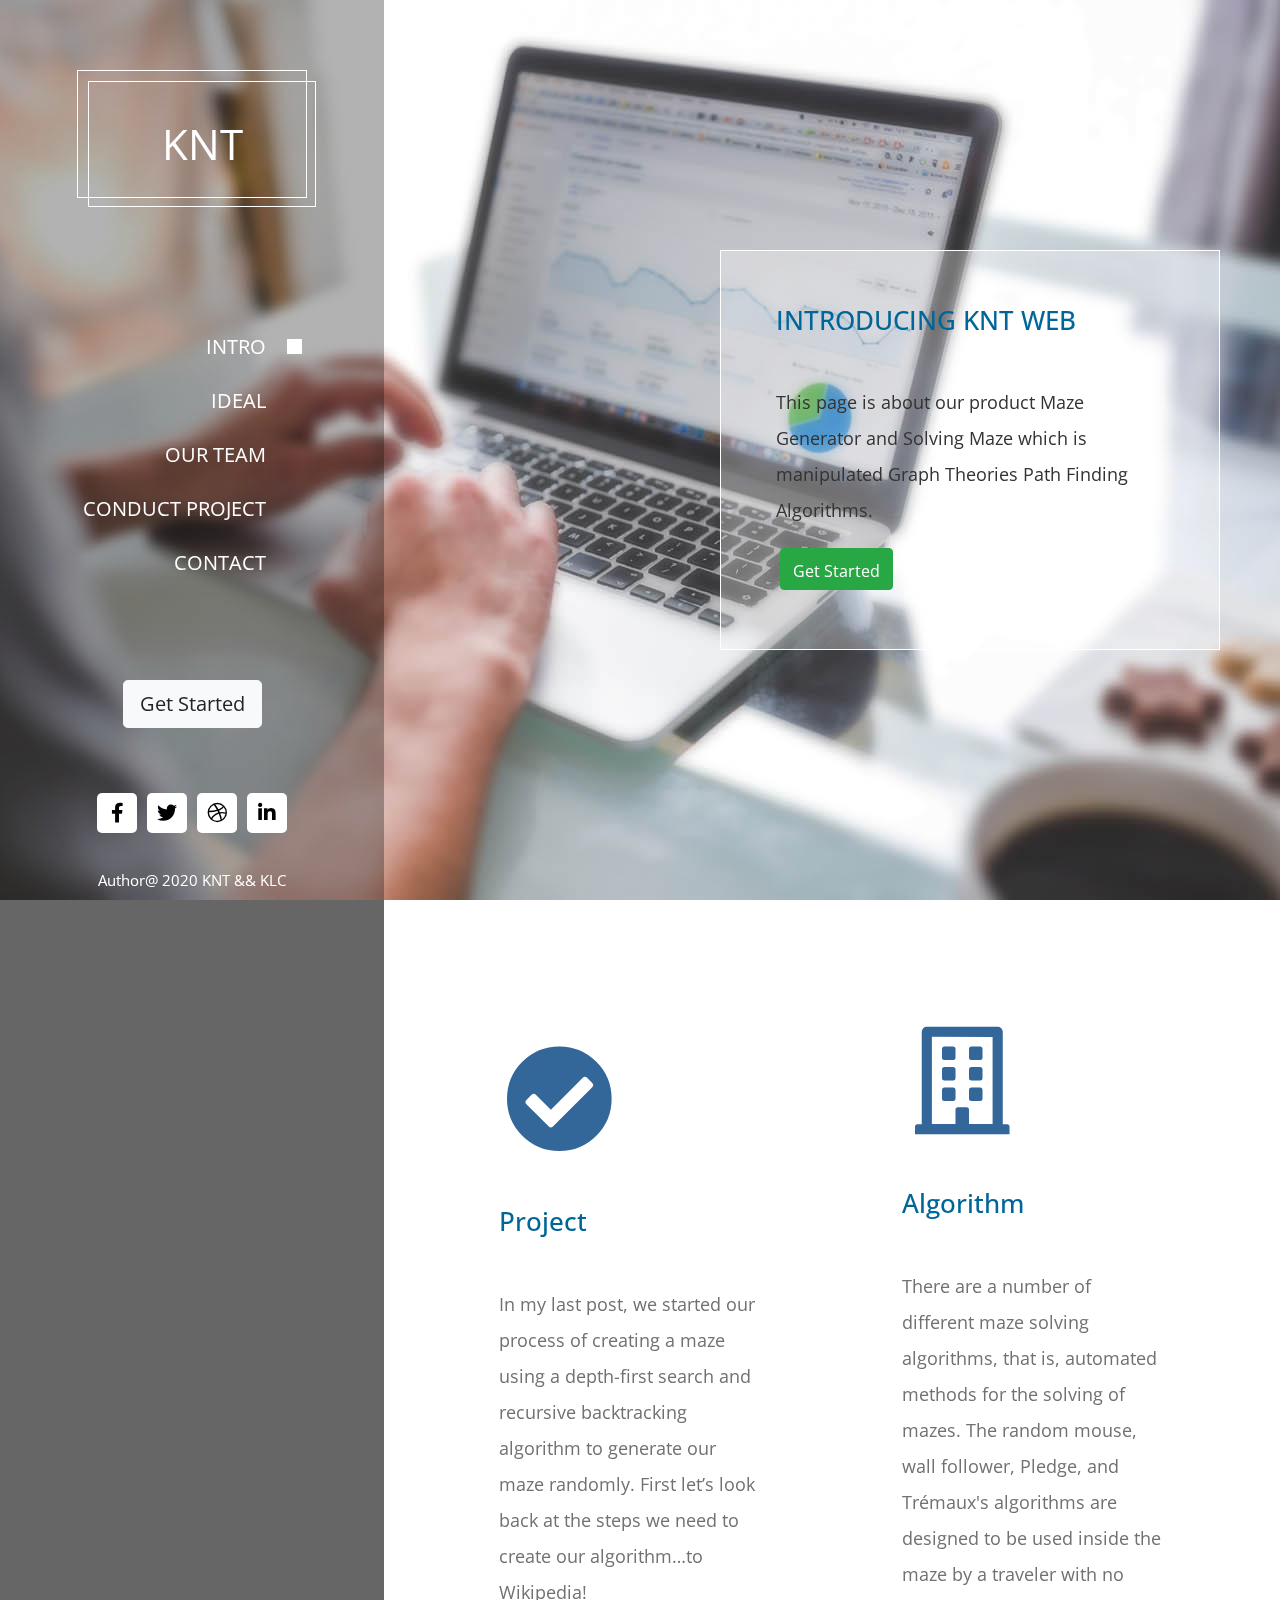
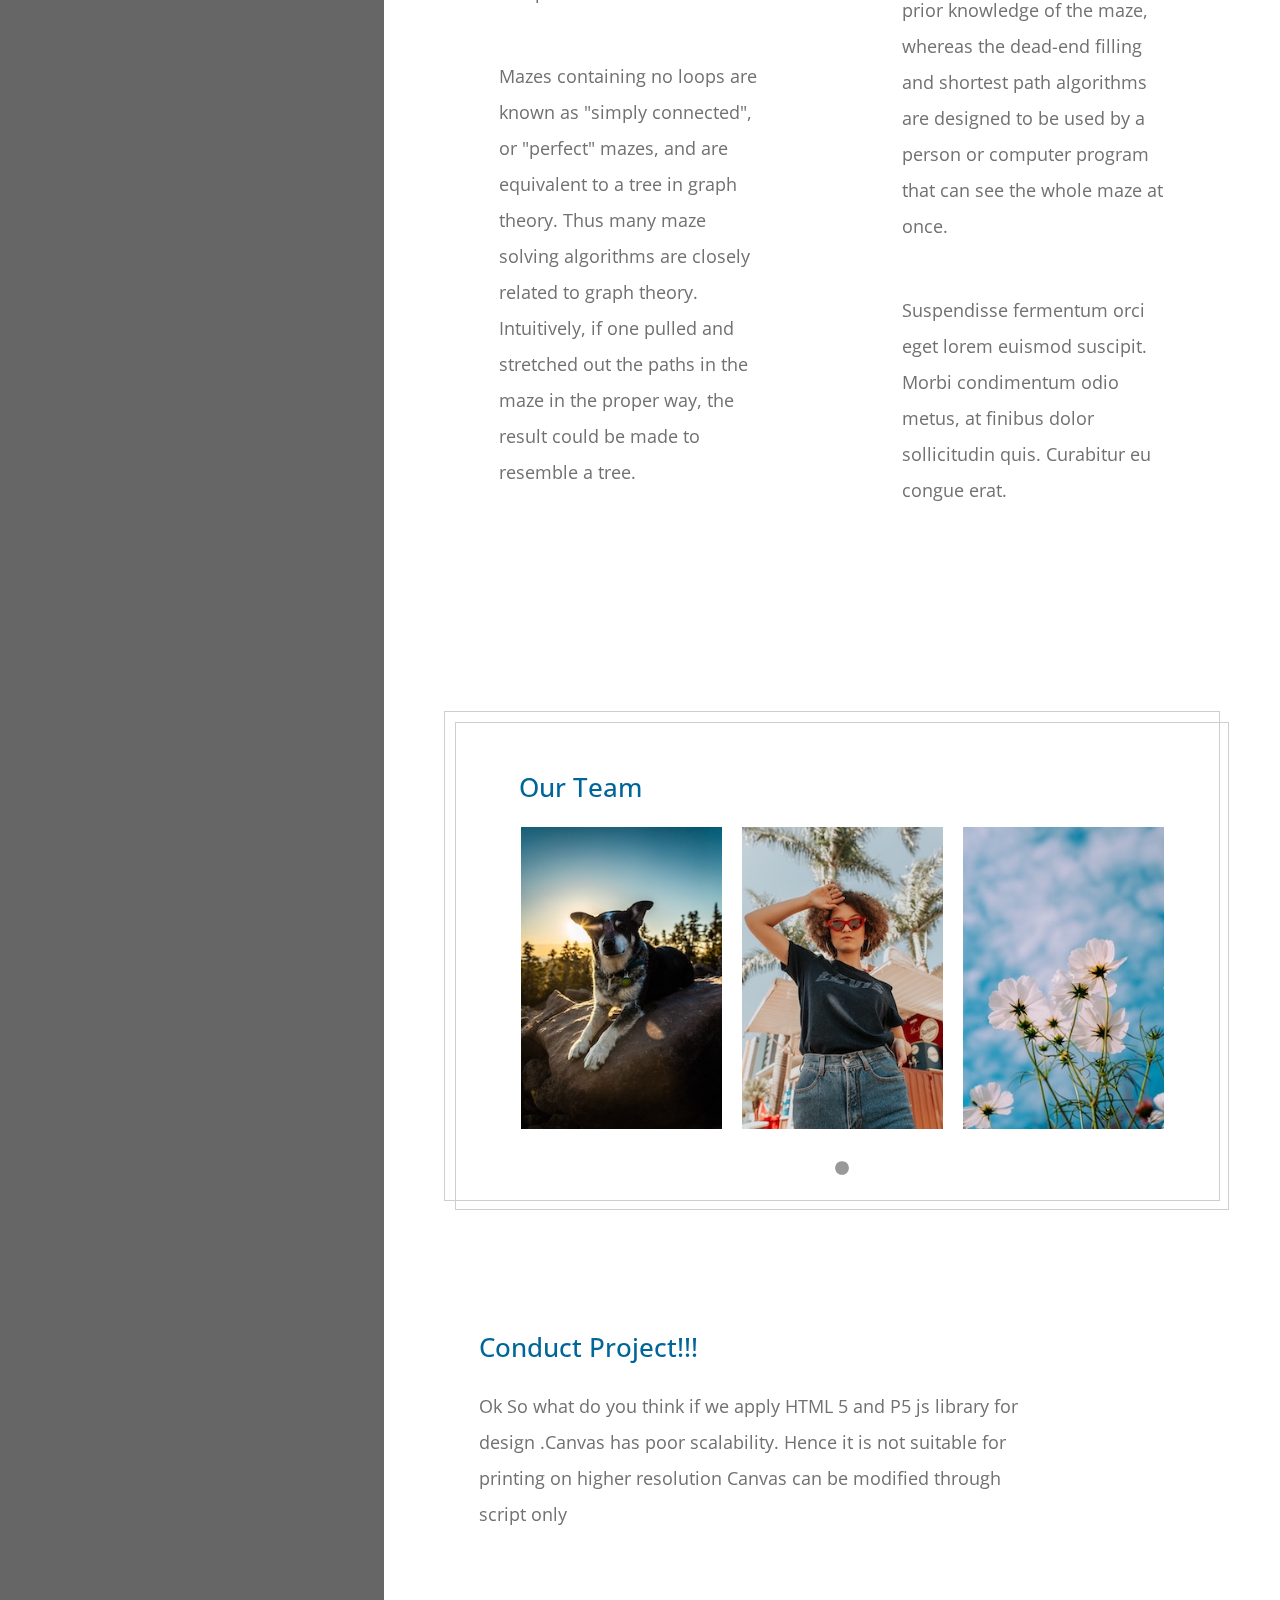
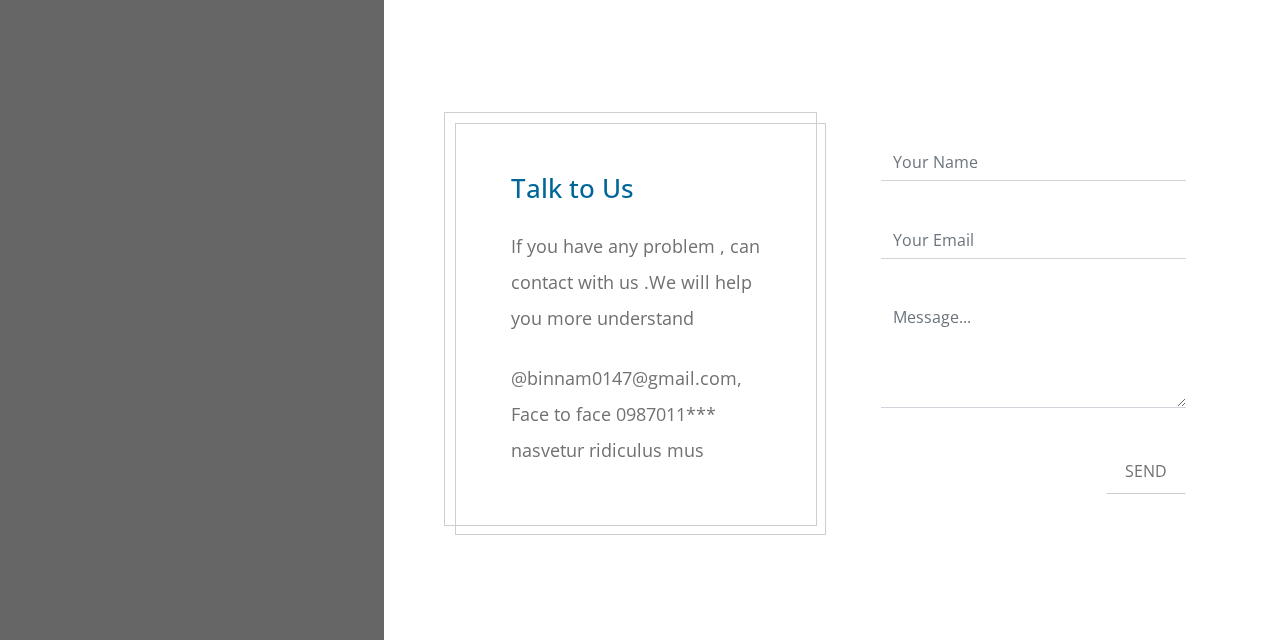
<file: HomePage.html>
<!DOCTYPE html>
<html lang="en">
  <head>
    <meta charset="UTF-8" />
    <meta name="viewport" content="width=device-width, initial-scale=1.0" />
    <meta http-equiv="X-UA-Compatible" content="ie=edge" />
    <link rel="shortcut icon" href="/favicon1.png" type="image/x-icon">
<link rel="icon" href="favicon1.png" type="image/x-icon">


    <title>Shorting finding Path Algorithm
  
    </title>

    <link rel="stylesheet" href="https://fonts.googleapis.com/css?family=Open+Sans:400,600" />
    <link rel="stylesheet" href="HomePage/css/all.min.css" />
    <link rel="stylesheet" href="HomePage/css/bootstrap.min.css" />
    <link rel="stylesheet" href="HomePage/slick/slick.css"/>    
    <link rel="stylesheet" href="HomePage/slick/slick-theme.css"/>    
    <link rel="stylesheet" href="HomePage/css/magnific-popup.css">
    <link rel="stylesheet" href="HomePage/css/style.css" />
  </head>
  <body>
    <main class="container-fluid">
      <div class="row">        
          <nav id="tmSidebar" class="tm-bg-black-transparent tm-sidebar">
            <button class="navbar-toggler" type="button" aria-label="Toggle navigation">
              <i class="fas fa-bars"></i>
            </button>
            <div class="tm-sidebar-sticky">
              <div class="tm-brand-box">
                <div class="tm-double-border-1">
                  <div class="tm-double-border-2">
                    <a class="tm-brand text-uppercase btn " style="color: white;" href="HomePage.html">KNT</a>
                  </div>
                </div>
              </div>

              <ul id="tmMainNav" class="nav flex-column text-uppercase text-right tm-main-nav">
                <li class="nav-item">
                  <a href="#intro" class="nav-link active">
                    <span class="d-inline-block mr-3">Intro</span>
                    <span class="d-inline-block tm-white-rect"></span>
                  </a>
                </li>
                <li class="nav-item">
                  <a href="#about" class="nav-link">
                    <span class="d-inline-block mr-3">Ideal</span>
                    <span class="d-inline-block tm-white-rect"></span>
                  </a>
                </li>
                <li class="nav-item">
                  <a href="#work" class="nav-link">
                    <span class="d-inline-block mr-3">Our Team</span>
                    <span class="d-inline-block tm-white-rect"></span>
                  </a>
                </li>
                <li class="nav-item">
                  <a href="#clients" class="nav-link">
                    <span class="d-inline-block mr-3">Conduct Project</span>
                    <span class="d-inline-block tm-white-rect"></span>
                  </a>
                </li>
                <li class="nav-item">
                  <a href="#talk" class="nav-link">
                    <span class="d-inline-block mr-3">Contact</span>
                    <span class="d-inline-block tm-white-rect"></span>
                  </a>
                </li>
              </ul>
              <a class="btn btn-light  justify-center btn-lg" href="index.html" target="_blank" style="margin-bottom: 60px;">
                Get Started


              </a>
              <ul class="nav flex-row tm-social-links">
                <li class="nav-item">
                  <a href="https://facebook.com" class="nav-link tm-social-link">
                    <i class="fab fa-facebook-f"></i>
                  </a>
                </li>
                <li class="nav-item">
                  <a href="https://twitter.com" class="nav-link tm-social-link">
                    <i class="fab fa-twitter"></i>
                  </a>
                </li>
                <li class="nav-item">
                  <a href="https://dribbble.com" class="nav-link tm-social-link">
                    <i class="fab fa-dribbble"></i>
                  </a>
                </li>
                <li class="nav-item">
                  <a href="https://linkedin.com" class="nav-link tm-social-link">
                    <i class="fab fa-linkedin-in"></i>
                  </a>
                </li>
              </ul>
              <footer class="text-center text-white small">
                <p class="mb--0 mb-2">Author@ 2020 KNT && KLC</p>
                
              </footer>
            </div>
          </nav>
          
          <main role="main" class="ml-sm-auto col-12">
            <div
              class="parallax-window"
              data-parallax="scroll"
              data-image-src="HomePage/img/dream-pulse-header.jpg">
              <div class="tm-section-wrap">
                <section id="intro" class="tm-section">
                    <div class="tm-bg-white-transparent tm-intro">
                        <h2 class="tm-section-title mb-5 text-uppercase tm-color-primary">Introducing KNT Web</h2>
                        <p class="tm-color-gray">
                          This page is about our product Maze Generator and Solving Maze which is manipulated Graph Theories Path Finding Algorithms. 
                        
                          
                        </p>
                        <p class="mb-0 tm-color-gray">
                         
                       
                        </p>
                       
                          <a class="btn btn-success m-1"
                          href="index.html" style="padding-top:10px;"
                          target="_blank" >
                            Get Started
                          </a>
                       
                       
                    </div>              
                </section>
            </div>            
          </div>

          <div class="tm-section-wrap bg-white">
            <section id="about" class="row tm-section">
              <div class="col-xl-6">
                <div class="tm-section-half">    
                    <div><i class="fas fa-6x fa-check-circle mb-5 tm-section-icon"></i></div>                        
                    <h2 class="tm-section-title tm-color-primary mb-5">Project</h2>
                    <p class="mb-5">
                      In my last post, we started our process of creating a maze using a depth-first search and recursive backtracking algorithm to generate our maze randomly. First let’s look back at the steps we need to create our algorithm…to Wikipedia!
                    </p>
                    <p>
                      Mazes containing no loops are known as "simply connected", or "perfect" mazes, and are equivalent to a tree in graph theory. Thus many maze solving algorithms are closely related to graph theory. Intuitively, if one pulled and stretched out the paths in the maze in the proper way, the result could be made to resemble a tree.
                    </p>
                </div>
              </div>
              <div class="col-xl-6">
                <div class="tm-section-half">
                    <div><i class="far fa-6x fa-building mb-5 tm-section-icon"></i></div>
                    <h2 class="tm-section-title tm-color-primary mb-5">Algorithm </h2>
                    <p class="mb-5">
                      There are a number of different maze solving algorithms, that is, automated methods for the solving of mazes. The random mouse, wall follower, Pledge, and Trémaux's algorithms are designed to be used inside the maze by a traveler with no prior knowledge of the maze, whereas the dead-end filling and shortest path algorithms are designed to be used by a person or computer program that can see the whole maze at once.
                    </p>
                    <p>
                      Suspendisse fermentum orci eget lorem euismod suscipit. Morbi
                      condimentum odio metus, at finibus dolor sollicitudin quis.
                      Curabitur eu congue erat.
                    </p>
                </div>
              </div>
            </section>
          </div>
            
          <div class="tm-section-wrap bg-white">
            <section id="work" class="row tm-section">
              <div class="col-12">
                <div class="w-100 tm-double-border-1 tm-border-gray">
                    <div class="tm-double-border-2 tm-border-gray tm-box-pad">
                      <div class="tm-gallery-wrap">
                          <h2 class="tm-color-primary tm-section-title mb-4 ml-2">Our Team</h2>
                          <div class="tm-gallery">
                            <div class="tm-gallery-item">                        
                              <figure class="effect-bubba">
                                <img src="HomePage/img/gallery/01.jpg" alt="Our Work Image" class="img-fluid">
                                <figcaption>
                                  <h2>Fresh <span>Kalist Laconic</span></h2>
                                  <p>Tết Này ko cô đơn ~~~~</p>
                                  <a href="https://www.facebook.com/profile.php?id=100019553707449">View more</a>
                                </figcaption>
                              </figure>
                            </div>
                            <div class="tm-gallery-item">
                              <figure class="effect-bubba">
                                <img src="HomePage/img/gallery/02.jpg" alt="Our Work Image" class="img-fluid">
                                <figcaption>
                                  <h2>Fresh <span>Bubba</span></h2>
                                  <p>Bubba likes to appear out of thin air.</p>
                                  <a href="HomePage/img/gallery/large/02.jpg">View more</a>
                                </figcaption>
                              </figure>
                            </div>
                            
                            <div class="tm-gallery-item">
                              <figure class="effect-bubba">
                                <img src="HomePage/img/gallery/03.jpg" alt="Our Work Image" class="img-fluid">
                                <figcaption>
                                  <h2>Fresh <span>KNT</span></h2>
                                  <p>KNT likes to appear out of thin air.</p>
                                  <a href="HomePage/img/gallery/large/03.jpg">View more</a>
                                </figcaption>
                              </figure>
                            </div>
                            
                            
                          </div>
                      </div>                        
                    </div>                  
                  </div>     
              </div>         
            </section>
          </div>
            
          <div class="tm-section-wrap bg-white">
            <section id="clients" class="row tm-section">
              <div class="col-12 tm-section-pad">
                  <div class="tm-flex-item-left">
                      <div class="tm-w-80">
                          <h2 class="tm-color-primary tm-section-title mb-4">Conduct Project!!!</h2>
                          <p class="mb-5">

                            Ok So what do you think if we apply HTML 5 and P5 js library for design .Canvas has poor scalability. Hence it is not suitable for printing on higher resolution
                            Canvas can be modified through script only
                          </p>
                          <p>
                            
                          </p>
                      </div>
                      
                      <div class="animate_Slide">

                      </div>

                  </div> 
              </div>                             
            </section>
          </div>
            
          <div class="tm-section-wrap bg-white">
            <section id="talk" class="row tm-section">
                <div class="col-xl-6 mb-5">
                  <div class="tm-double-border-1 tm-border-gray">
                    <div class="tm-double-border-2 tm-border-gray tm-box-pad">
                        <h2 class="tm-color-primary tm-section-title mb-4">Talk to Us</h2>
                        <p class="mb-4">
                        If you have any problem , can contact with us .We will help you more understand                       </p>
                        <p class="mb-3">
                          @binnam0147@gmail.com, <br>
                          Face to face 0987011*** <br>
                          nasvetur ridiculus mus
                        </p>
                    </div>                    
                  </div>                  
                </div>
                <div class="col-xl-6 mb-5">
                  <div class="tm-contact-form-wrap">
                    <form action="" method="POST" class="tm-contact-form">
                        <div class="form-group">
                          <input type="text" id="contact_name" name="contact_name" class="form-control rounded-0 border-top-0 border-right-0 border-left-0" placeholder="Your Name" required="" />
                        </div>
                        <div class="form-group">
                          <input type="email" id="contact_email" name="contact_email" class="form-control rounded-0 border-top-0 border-right-0 border-left-0" placeholder="Your Email" required="" />
                        </div>
                
                        <div class="form-group">
                          <textarea rows="4" id="contact_message" name="contact_message" class="form-control rounded-0 border-top-0 border-right-0 border-left-0" placeholder="Message..." required=""></textarea>
                        </div>
                
                        <div class="form-group mb-0">
                          <button type="submit" class="btn rounded-0 d-block ml-auto tm-btn-primary">
                            SEND
                          </button>
                        </div>
                      </form>
                  </div>                    
                </div>
              </section>
          </div>
        </main>        
      </div>
    </div>
    <script src="HomePage/js/jquery.min.js"></script>
    <script src="HomePage/js/jquery.singlePageNav.min.js"></script>
    <script src="HomePage/js/parallax.min.js"></script>
    <script src="HomePage/slick/slick.min.js"></script>
    <script src="HomePage/js/jquery.magnific-popup.min.js"></script>
    <script src="HomePage/js/templatemo-scripts.js"></script>
  </body>
</html>
</file>
<file: HomePage/css/style.css>
/*

DREAM PULSE

https://templatemo.com/tm-536-dream-pulse

*/

body {
  font-family: "Open Sans", Arial, Helvetica, sans-serif;
  font-size: 18px;
  font-weight: 400;
  overflow-x: hidden;
  color: #707172;
  background-color: #666;
}

p {
  line-height: 2;
}

a {
  transition: all 0.3s ease;
}

.container-fluid {
  padding-left: 0;
  padding-right: 0;
}

.small {
  font-size: 0.95rem;
}
#started{
  display: block;
 
}

.tm-color-primary {
  color: #069;
}

.tm-color-gray {
  color: #333;
}

.tm-bg-black-transparent {
  background-color: rgba(0, 0, 0, 0.3);
}

.tm-bg-white-transparent {
  background-color: rgba(255, 255, 255, 0.3);
  border: 1px solid white;
}

.tm-intro {
  max-width: 500px;
  width: 100%;
  padding: 55px;
  margin-right: 0;
  margin-left: auto;
}

.tm-section-title {
  font-size: 1.6rem;
}

.parallax-window {
  min-height: 662px;
  background: transparent;
}

.tm-section {
  display: flex;
  align-items: center;
  height: auto;
  max-width: 1275px;
  padding: 66px 60px;
}

#intro {
  min-height: 100vh;
  max-width: none;
}

.tm-brand {
  font-size: 2.6rem;
}

.tm-brand-box {
  box-sizing: content-box;
  width: 100%;
  max-width: 230px;
  min-height: 160px;
  color: white;
  text-align: center;
  margin: 70px auto 90px;
}

.tm-double-border-1,
.tm-double-border-2 {
  border: 1px solid #fff;
  position: relative;
}

.tm-double-border-2 {
  top: 10px;
  left: 10px;
}

.tm-border-gray {
  border-color: #cdcecf;
}

.tm-box-pad {
  padding: 50px 55px;
}

.tm-brand {
  padding: 30px;
}

.tm-sidebar {
  position: fixed;
  top: 0;
  bottom: 0;
  left: 0;
  z-index: 100;
  padding-left: 70px;
  padding-right: 70px;
  width: 400px;
  max-width: 400px;
}

/* Hide scrollbar */
.tm-sidebar {
  overflow-y: scroll;
  scrollbar-width: none; /* Firefox */
  -ms-overflow-style: none; /* IE 10+ */
}
.tm-sidebar::-webkit-scrollbar {
  /* WebKit */
  width: 0;
  height: 0;
}

.tm-sidebar-sticky {
  display: flex;
  flex-direction: column;
  align-items: center;
  justify-content: center;
}

.tm-section-wrap {
  width: calc(100% - 400px);
  margin-left: auto;
  margin-right: 0;
}

.tm-main-nav > li > a {
  color: white;
}

.tm-main-nav {
  margin-bottom: 90px;
}

.tm-white-rect {
  display: block;
  width: 15px;
  height: 15px;
  background-color: white;
}

.nav-link {
  font-size: 1.25rem;
  padding-top: 12px;
  padding-bottom: 12px;
}

.nav-link .tm-white-rect {
  opacity: 0;
  transition: all 0.3s ease;
}

.nav-link.current .tm-white-rect,
.nav-link:hover .tm-white-rect {
  opacity: 1;
}

.tm-main-nav .nav-link:hover {
  animation-name: blinker;
  animation-duration: 0.5s;
  animation-timing-function: ease-in-out;
  animation-iteration-count: infinite;
}

@keyframes blinker {
  0% {
    opacity: 1;
  }
  50% {
    opacity: 0.1;
  }
  100% {
    opacity: 1;
  }
}

.tm-social-links {
  margin-bottom: 27px;
}

.tm-social-link {
  width: 40px;
  height: 40px;
  color: black;
  background-color: white;
  margin: 8px;
  border-radius: 5px;
  padding: 0;
  display: flex;
  align-items: center;
  justify-content: center;
}

.tm-social-link:hover,
.tm-social-link:focus {
  background-color: #069;
  color: white;
}

.tm-footer-link {
  color: white;
}

.tm-footer-link:hover {
  color: #F93;
  text-decoration: none;
}

.tm-section-half {
  padding: 55px;
}

.tm-section-icon {
  color: #369;
  width: 120px;
  height: 120px;
  display: flex;
  align-items: center;
  justify-content: center;
}

/* Our Work */

.tm-gallery-wrap {
  max-width: 1040px;
  margin-left: auto;
  margin-right: auto;
}

@media (max-width: 1600px) {
  .tm-gallery-wrap {
    max-width: 780px;
  }
}

@media (max-width: 1200px) {
  .tm-gallery-wrap {
    max-width: 520px;
  }
}

@media (max-width: 991px) {
  .tm-gallery-wrap {
    max-width: 780px;
  }
}

@media (max-width: 767px) {
  .tm-gallery-wrap {
    max-width: 520px;
  }
}

@media (max-width: 480px) {
  .tm-gallery-wrap {
    max-width: 260px;
  }
}

.tm-gallery-item {
  padding-left: 10px;
  padding-right: 10px;
}

.slick-dots {
  bottom: -50px;
}

.slick-dots li button:before {
  font-size: 16px;
  opacity: 0.2;
}

.slick-dots li.slick-active button:before {
  color: #98999a;
  opacity: 1;
}

/* 
  Gallery Item Hover Effect
  https://tympanus.net/codrops/2014/06/19/ideas-for-subtle-hover-effects/
*/

/* Common style */
.tm-gallery-item figure {
  position: relative;
  float: left;
  overflow: hidden;
  margin-bottom: 0;
  background: #3085a3;
  text-align: center;
  cursor: pointer;
}

.tm-gallery-item figure img {
  position: relative;
  display: block;
  min-height: 100%;
  max-width: 100%;
  opacity: 0.8;
}

.tm-gallery-item figure figcaption {
  padding: 1em;
  color: #fff;
  text-transform: uppercase;
  font-size: 1.25em;
  -webkit-backface-visibility: hidden;
  backface-visibility: hidden;
}

.tm-gallery-item figure figcaption::before,
.tm-gallery-item figure figcaption::after {
  pointer-events: none;
}

.tm-gallery-item figure figcaption,
.tm-gallery-item figure figcaption > a {
  position: absolute;
  top: 0;
  left: 0;
  width: 100%;
  height: 100%;
  display: flex;
  flex-direction: column;
  justify-content: center;
}

/* Anchor will cover the whole item by default */
/* For some effects it will show as a button */
.tm-gallery-item figure figcaption > a {
  z-index: 1000;
  text-indent: 200%;
  white-space: nowrap;
  font-size: 0;
  opacity: 0;
}

.tm-gallery-item figure h2 {
  word-spacing: -0.15em;
  font-weight: 300;
}

.tm-gallery-item figure h2 span {
  font-weight: 800;
}

.tm-gallery-item figure h2,
.tm-gallery-item figure p {
  margin: 0;
}

.tm-gallery-item figure p {
  letter-spacing: 1px;
  font-size: 68.5%;
}

/*---------------*/
/***** Bubba *****/
/*---------------*/

figure.effect-bubba {
  background: #069;
}

figure.effect-bubba img {
  opacity: 1;
  -webkit-transition: opacity 0.35s;
  transition: opacity 0.35s;
}

figure.effect-bubba:hover img {
  opacity: 0.4;
}

figure.effect-bubba figcaption::before,
figure.effect-bubba figcaption::after {
  position: absolute;
  top: 15px;
  right: 15px;
  bottom: 15px;
  left: 15px;
  content: "";
  opacity: 0;
  -webkit-transition: opacity 0.35s, -webkit-transform 0.35s;
  transition: opacity 0.35s, transform 0.35s;
}

figure.effect-bubba figcaption::before {
  border-top: 1px solid #fff;
  border-bottom: 1px solid #fff;
  -webkit-transform: scale(0, 1);
  transform: scale(0, 1);
}

figure.effect-bubba figcaption::after {
  border-right: 1px solid #fff;
  border-left: 1px solid #fff;
  -webkit-transform: scale(1, 0);
  transform: scale(1, 0);
}

figure.effect-bubba h2 {
  font-size: 1.5rem;
  margin-bottom: 30px;
  opacity: 0;
  -webkit-transition: -webkit-transform 0.35s;
  transition: transform 0.35s;
  -webkit-transform: translate3d(0, -20px, 0);
  transform: translate3d(0, -20px, 0);
}

figure.effect-bubba p {
  width: 100%;
  padding: 10px;
  opacity: 0;
  -webkit-transition: opacity 0.35s, -webkit-transform 0.35s;
  transition: opacity 0.35s, transform 0.35s;
  -webkit-transform: translate3d(0, 20px, 0);
  transform: translate3d(0, 20px, 0);
}

figure.effect-bubba:hover figcaption::before,
figure.effect-bubba:hover figcaption::after {
  opacity: 1;
  -webkit-transform: scale(1);
  transform: scale(1);
}

figure.effect-bubba:hover h2,
figure.effect-bubba:hover p {
  opacity: 1;
  -webkit-transform: translate3d(0, 0, 0);
  transform: translate3d(0, 0, 0);
}

/* Clients */
.tm-section-pad {
  padding-left: 50px;
  padding-right: 50px;
}

.tm-clients-images {
  max-width: 1040px;
}

.tm-w-80 {
  max-width: 80%;
}

.tm-flex-item-left {
  align-self: flex-start;
}

.tm-img-wrap {
  padding: 10px;
}

.tm-img-wrap a {
  display: flex;
  align-items: center;
  justify-content: center;
  border: 1px solid #ccc;
  border-radius: 5px;
  padding: 15px;
  width: 240px;
  height: 120px;
}

.tm-contact-form-wrap {
  display: flex;
  align-items: center;
  justify-content: center;
}

.tm-contact-form {
  max-width: 305px;
  width: 100%;
}

.form-group {
  margin-bottom: 40px;
}

.tm-btn-primary {
  color: #707172;
  border-bottom: 1px solid #cdcecf;
  padding: 10px 18px;
  position: relative;
}

.tm-btn-primary:hover,
.tm-btn-primary:active {
  color: #fff;
  background-color: #999;
}

.tm-btn-primary:after {
  width: 100%;
  height: 0%;
  top: 0;
  left: 0;
  background: #cdcecf;
  content: "";
  position: absolute;
  z-index: -1;
  -webkit-transition: all 0.3s;
  -moz-transition: all 0.3s;
  transition: all 0.3s;
}

.tm-btn-primary:hover:after,
.tm-btn-primary:active:after {
  height: 100%;
}

.form-control:focus {
  outline: none;
  box-shadow: none;
}

@media (max-width: 1600px) {
  .tm-sidebar {
    width: 30%;
    max-width: none;
    padding-left: 30px;
    padding-right: 30px;
  }

  .tm-social-link {
    margin: 5px;
  }

  .tm-section-wrap {
    width: 70%;
  }

  .tm-img-wrap a {
    width: 100%;
    height: 100%;
  }
}

.navbar-toggler {
  display: none;
}

@media (max-width: 991px) {
  .tm-bg-black-transparent {
    background-color: rgba(0, 0, 0, 0.5);
  }

  .tm-brand-box {
    margin-top: 30px;
    margin-bottom: 30px;
    max-width: 200px;
    min-height: 100px;
  }

  .tm-brand {
    padding: 20px 30px;
  }

  .tm-main-nav {
    margin-bottom: 60px;
  }

  .tm-social-links {
    margin-bottom: 30px;
  }

  footer p {
    line-height: 1;
  }

  .tm-sidebar {
    width: 250px;
    left: -250px;
    padding: 15px;
    transition: all 0.3s ease;
  }

  .navbar-toggler {
    display: block;
    position: fixed;
    left: 0;
    top: 0;
    background-color: rgba(0, 0, 0, 0.5);
    color: white;
    padding: 10px 15px;
    transition: all 0.3s ease;
    border-radius: 0;
    border-top-right-radius: 5px;
    border-bottom-right-radius: 5px;
    top: 5px;
  }

  .navbar-toggler:focus {
    outline: none;
  }

  .tm-sidebar.show {
    left: 0;
  }

  .tm-sidebar.show .navbar-toggler {
    left: 250px;
  }

  .tm-section-wrap {
    width: 100%;
  }

  figure.effect-bubba h2 {
    font-size: 1.1rem;
    margin-bottom: 25px;
  }

  .tm-gallery-item figure p {
    font-size: 63%;
    padding: 0;
    line-height: 1.5;
  }
}

@media (max-width: 767px) {
  .tm-section {
    padding: 30px;
  }
}

@media (max-width: 554px) {
  .tm-section {
    padding: 15px;
  }
}

@media (max-width: 383px) {
  .slick-dots {
    bottom: -40px;
  }

  .tm-box-pad {
    padding: 50px 30px;
  }
}
</file>
